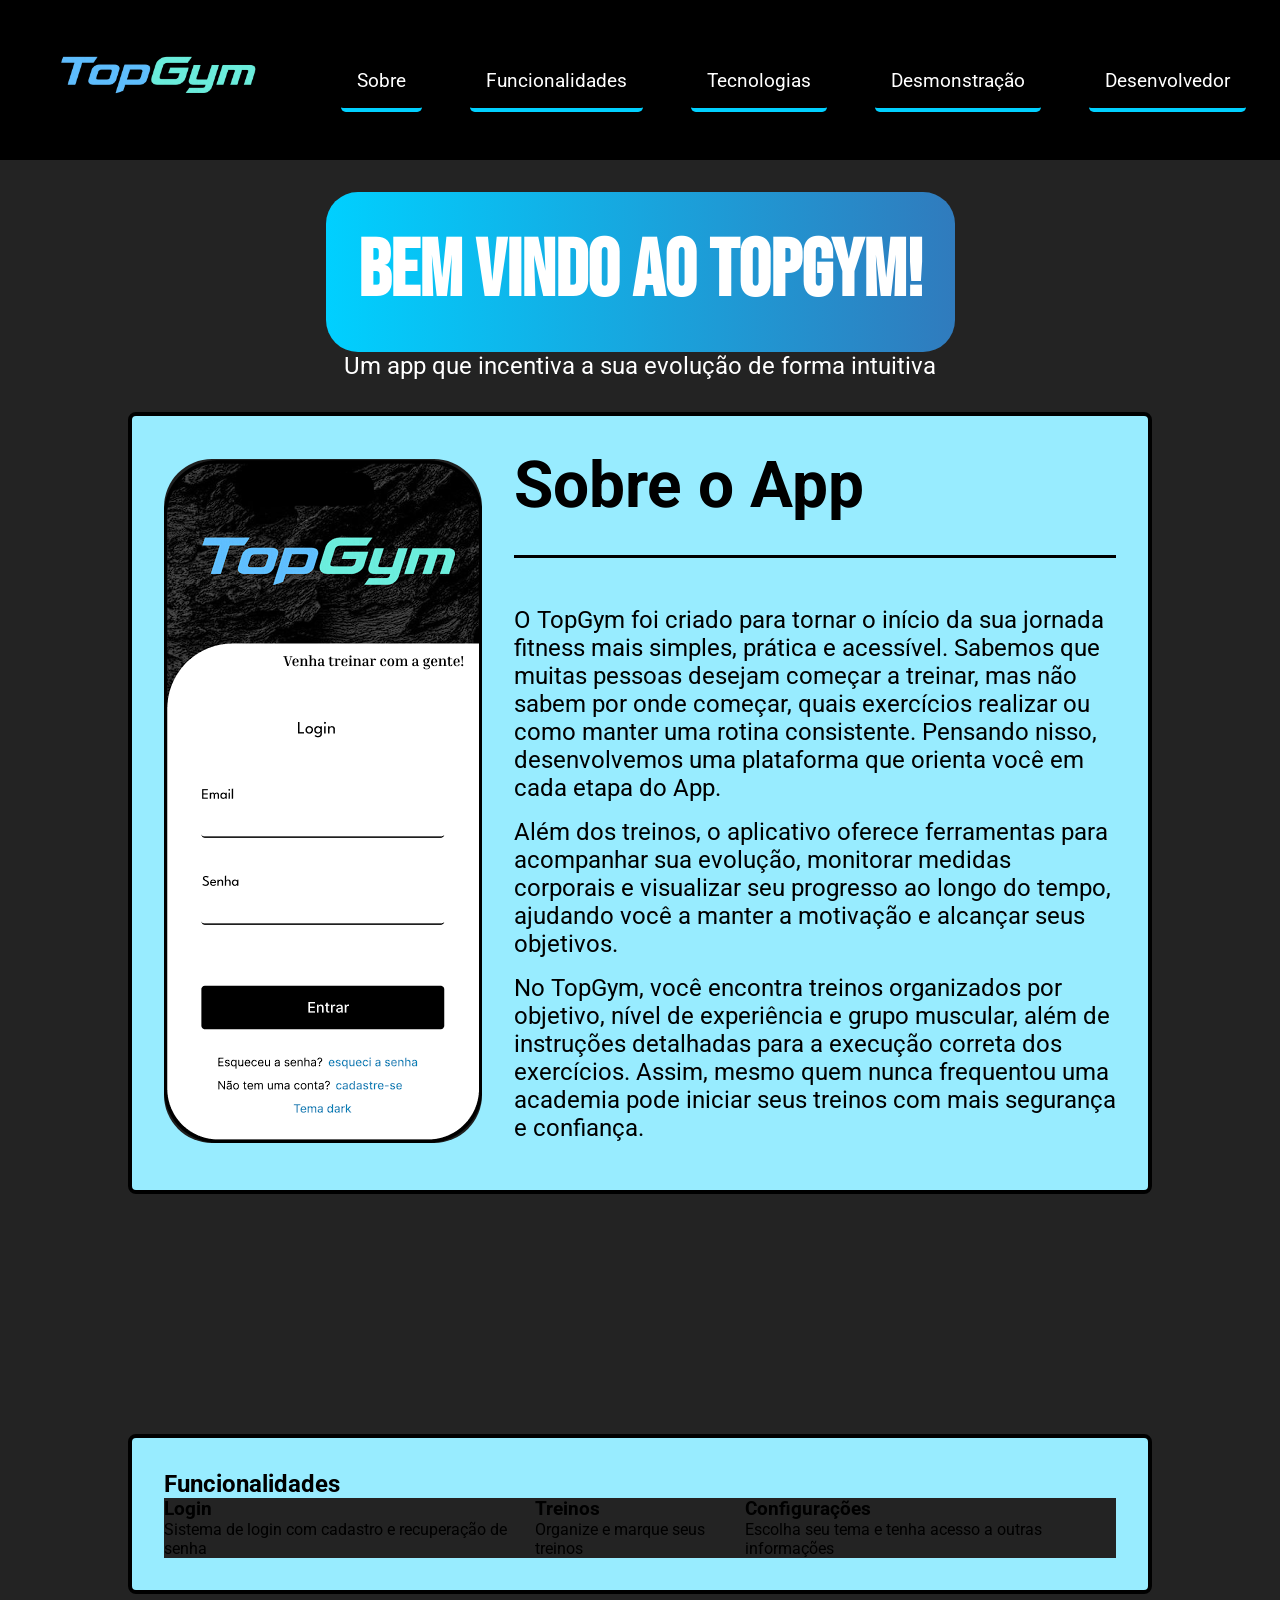
<file: presentation/index.html>
<!DOCTYPE html>
<html lang="pt-BR">

<head>
    <meta charset="UTF-8">
    <meta name="viewport" content="width=device-width, initial-scale=1.0">
    <title>Apresentação do TopGym </title>
    <link rel="stylesheet" href="style.css">
</head>

<body>

    <header class="hero">
        <img src="images/ChatGPT Image 17 de jul. de 2026, 15_57_10.png" alt="Logo">
        <nav class="nav_links">
            <ul class="ul_links">
                <li><a href="#sobre">Sobre</a></li>
                <li><a href="#funcionalidades">Funcionalidades</a></li>
                <li><a href="#">Tecnologias</a></li>
                <li><a href="#">Desmonstração</a></li>
                <li><a href="#">Desenvolvedor</a></li>
            </ul>
        </nav>
    </header>

    <div class="container">
        <div class="div_boasVindas">
            <h1>Bem vindo ao TopGym!</h1>
            <p>Um app que incentiva a sua evolução de forma intuitiva</p>
        </div>

        <div class="wrapperContainer" id="sobre">
            <section class="section_sobre">
                <div class="div_app">
                    <img src="images/Captura de tela 2026-07-20 141842.png" alt="Tela de login do App">
                </div>
                <div class="div_sobre">
                    <h2>Sobre o App</h2>
                    <p>O TopGym foi criado para tornar o início da sua jornada fitness mais simples, prática e
                        acessível. Sabemos que muitas pessoas desejam começar a treinar, mas não sabem por onde começar,
                        quais exercícios realizar ou como manter uma rotina consistente. Pensando nisso, desenvolvemos
                        uma plataforma que orienta você em cada etapa do App.</p>

                    <p>
                        Além dos treinos, o aplicativo oferece ferramentas para acompanhar sua evolução, monitorar
                        medidas corporais e visualizar seu progresso ao longo do tempo, ajudando você
                        a manter a motivação e alcançar seus objetivos.</p>

                    <p>No TopGym, você encontra treinos organizados por objetivo, nível de experiência e grupo muscular,
                        além de instruções detalhadas para a execução correta dos exercícios. Assim, mesmo quem nunca
                        frequentou uma academia pode iniciar seus treinos com mais segurança e confiança.</p>
                </div>
            </section>
        </div>
        <div class="wrapperContainer" id="funcionalidades">
            <h2>Funcionalidades</h2>
            <section class="section_function">
                <article class="cards">
                    <h3>Login</h3>
                    <p>Sistema de login com cadastro e recuperação de senha</p>
                </article>
                <article class="cards">
                    <h3>Treinos</h3>
                    <p>Organize e marque seus treinos</p>
                </article>
                <article class="cards">
                    <h3>Configurações</h3>
                    <p>Escolha seu tema e tenha acesso a outras informações</p>
                </article>
            </section>
        </div>
    </div>

</body>

</html>
</file>
<file: presentation/style.css>
@import url('https://fonts.googleapis.com/css2?family=Bebas+Neue&family=Roboto:ital,wght@0,100..900;1,100..900&display=swap');

:root {
    --primary--color: #00D0FF;
    --dark--color: #232323;
    --light--color: #ffffff;
}

*,
*::after,
*::before {
    margin: 0;
    padding: 0;
    box-sizing: border-box;
}

body {
    background-color: var(--dark--color);
    font-family: "Roboto", sans-serif;
}

/* Area de botões */
.hero {
    background-color: black;
    display: flex;
    justify-content: space-around;
    align-items: center;
}

.hero img {
    width: 15rem;
}

.ul_links {
    display: flex;
    gap: 3rem;
    list-style-type: none;
}

.ul_links a {
    border-bottom: .3rem solid #00D0FF;
    border-radius: .3rem;
    padding: 1rem;
    font-size: 1.2rem;
    text-decoration: none;
    color: white;
}

.ul_links a:hover {
    background-color: #232323;
    outline: .2rem solid #00D0FF;
    transition: .4s;
}

/* Container geral */
.container {
    width: 80%;
    margin: auto;
}

/* Div de Boas Vindas */
.div_boasVindas {
    font-weight: 400;
    font-style: normal;
    text-align: center;
    color: var(--light--color);
    margin: 2rem auto;
}

.div_boasVindas h1 {
    font-family: "Bebas Neue", sans-serif;
    font-size: 5rem;
    background: linear-gradient(90deg, #00D0FF, #307bbd);
    border-radius: 2rem;
    padding: 2rem;
    width: max-content;
    margin: auto;
}

.div_boasVindas p {
    font-size: 1.5rem;
}

/* wrapperContainer com a imagem de Login */
.wrapperContainer {
    background-color: #98ecff;
    border-radius: .5rem;
    padding: 2rem;
    border: .3rem solid black;
    margin-bottom: 15rem;
}

.section_sobre {
    display: flex;
    gap: 2rem;
    align-items: center;
    justify-content: space-around;
}

.div_app img {
        border-radius: 3rem;
}

.div_sobre h2 {
    border-bottom: .2rem solid black;
    padding-bottom: 2rem;
    font-size: 4rem;
    margin-bottom: 3rem;
}

.div_sobre p {
    font-size: 1.5rem;
    margin-bottom: 1rem;
}

/* wrapperContainer com as Funcionalidades */

.section_function {
    display: flex;
    justify-content: space-around;
    align-items: center;
}

.cards {
    background-color: #232323;
}
</file>
